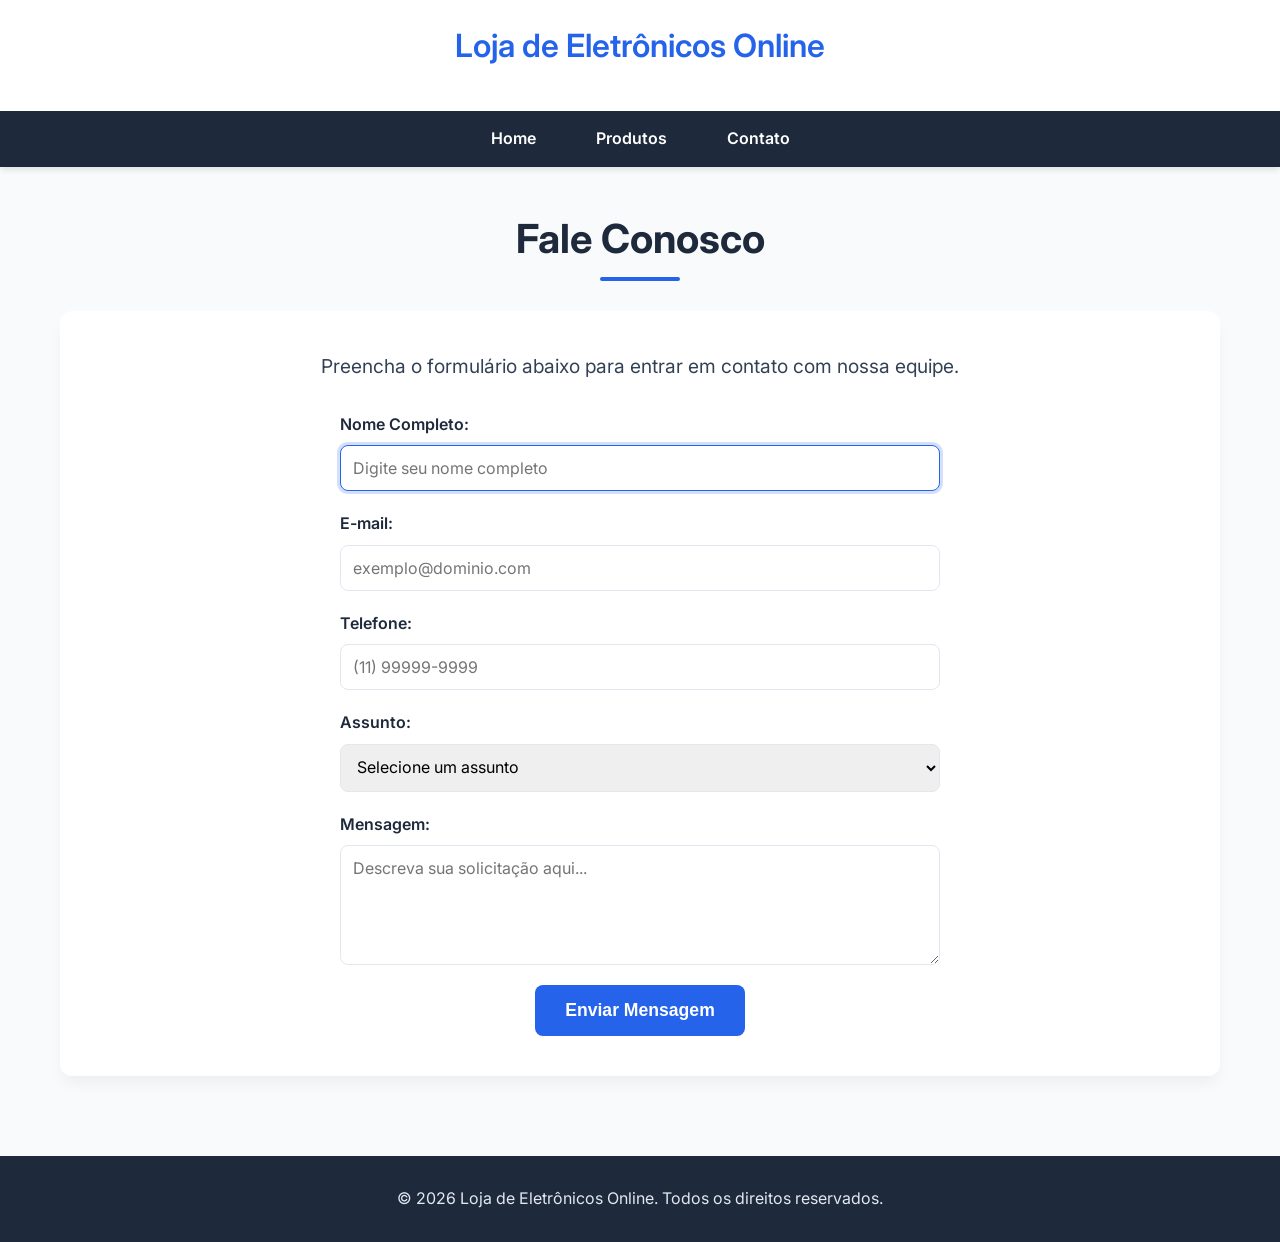
<file: contato.html>
<!DOCTYPE html>
<html lang="pt-BR">
<head>
    <meta charset="UTF-8">
    <meta name="viewport" content="width=device-width, initial-scale=1.0">
    <title>Loja de Eletrônicos Online - Contato</title>
    <link rel="stylesheet" href="style.css">
</head>
<body>
    <header>
        <h1>Loja de Eletrônicos Online</h1>
        <nav>
            <ul>
                <li><a href="index.html">Home</a></li>
                <li><a href="produtos.html">Produtos</a></li>
                <li><a href="contato.html">Contato</a></li>
            </ul>
        </nav>
    </header>

    <main>
        <h1 class="page-title">Fale Conosco</h1>

        <section>
            <p style="text-align: center; font-size: 1.2rem; margin-bottom: 30px;">
                Preencha o formulário abaixo para entrar em contato com nossa equipe.
            </p>

            <form class="contact-form" action="#" method="get">
                <div class="form-group">
                    <label for="nome">Nome Completo:</label>
                    <input type="text" id="nome" name="nome" placeholder="Digite seu nome completo" required autofocus autocomplete="name">
                </div>

                <div class="form-group">
                    <label for="email">E-mail:</label>
                    <input type="email" id="email" name="email" placeholder="exemplo@dominio.com" required autocomplete="email">
                </div>

                <div class="form-group">
                    <label for="telefone">Telefone:</label>
                    <input type="tel" id="telefone" name="telefone" placeholder="(11) 99999-9999" pattern="[0-9() -]+" required autocomplete="tel">
                </div>

                <div class="form-group">
                    <label for="assunto">Assunto:</label>
                    <select id="assunto" name="assunto" required>
                        <option value="" disabled selected>Selecione um assunto</option>
                        <option value="duvida">Dúvida sobre produto</option>
                        <option value="suporte">Suporte técnico</option>
                        <option value="reclamacao">Reclamação</option>
                        <option value="outro">Outro</option>
                    </select>
                </div>

                <div class="form-group">
                    <label for="mensagem">Mensagem:</label>
                    <textarea id="mensagem" name="mensagem" placeholder="Descreva sua solicitação aqui..." required maxlength="500"></textarea>
                </div>

                <button type="submit">Enviar Mensagem</button>
            </form>
        </section>
    </main>

    <footer>
        <p>&copy; 2026 Loja de Eletrônicos Online. Todos os direitos reservados.</p>
    </footer>

</body>
</html>
</file>
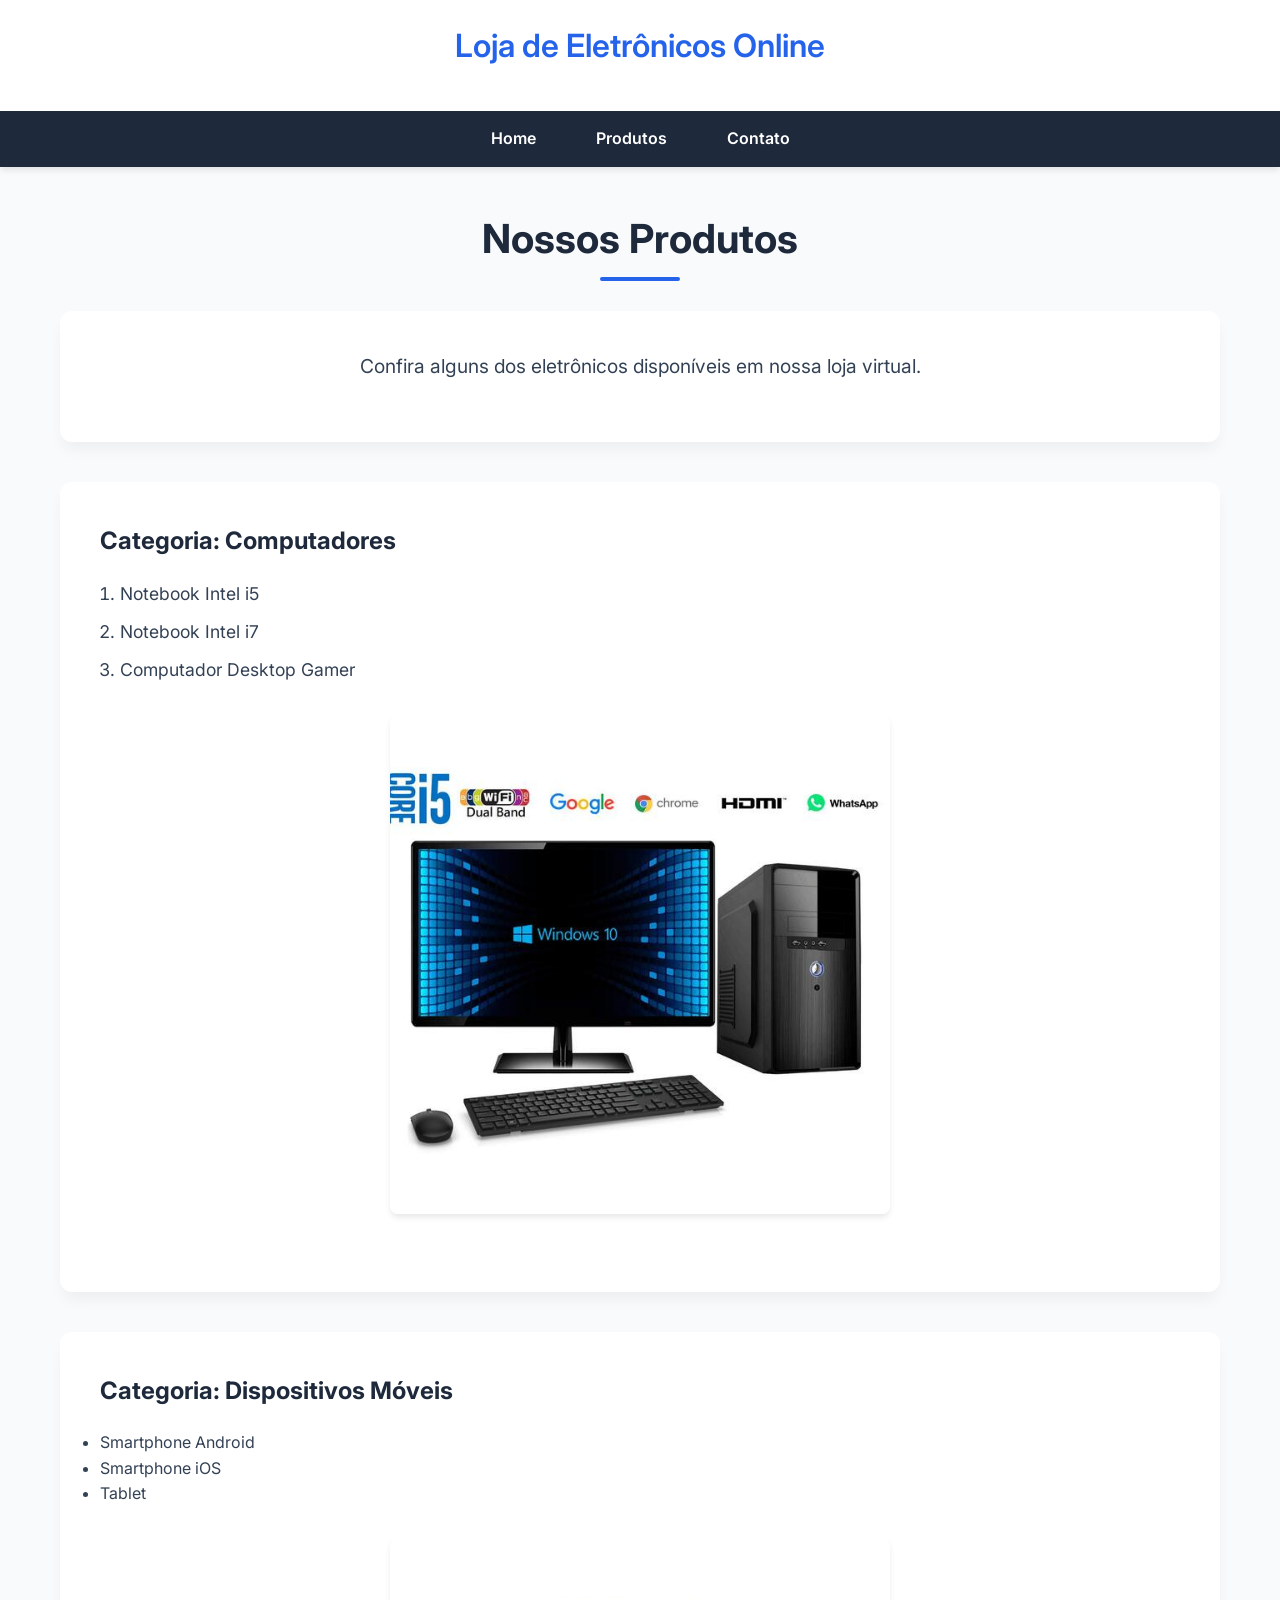
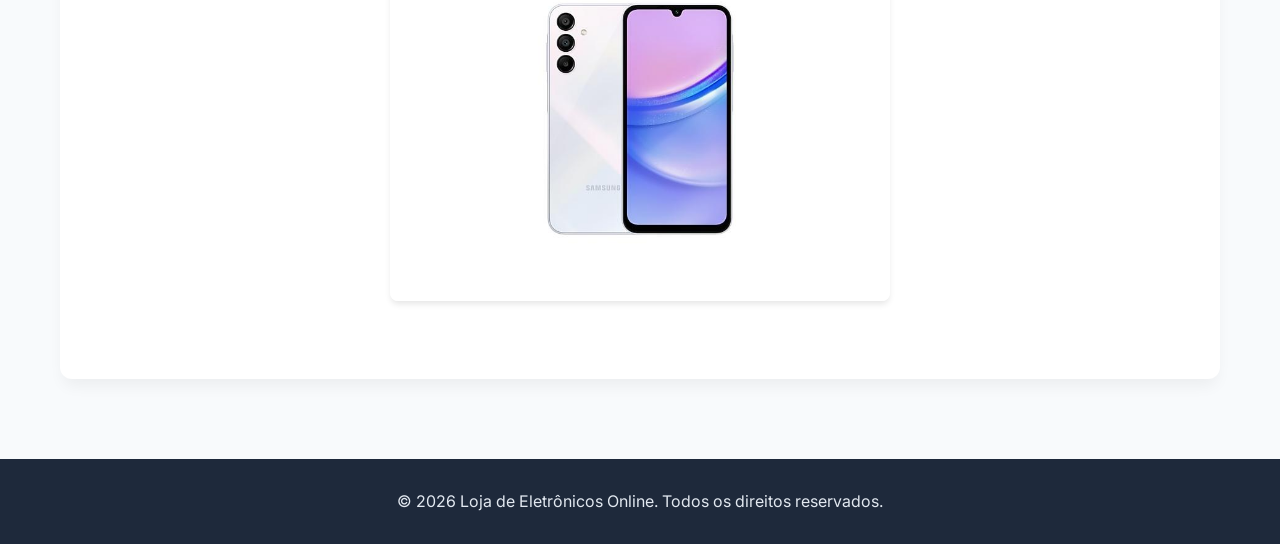
<file: produtos.html>
<!doctype html>
<html lang="pt-BR">
  <head>
    <meta charset="UTF-8" />
    <meta name="viewport" content="width=device-width, initial-scale=1.0" />
    <title>Loja de Eletrônicos Online - Produtos</title>
    <link rel="stylesheet" href="style.css" />
  </head>
  <body>
    <header>
      <h1>Loja de Eletrônicos Online</h1>
      <nav>
        <ul>
          <li><a href="index.html">Home</a></li>
          <li><a href="produtos.html">Produtos</a></li>
          <li><a href="contato.html">Contato</a></li>
        </ul>
      </nav>
    </header>

    <main>
      <h1 class="page-title">Nossos Produtos</h1>

      <section>
        <p style="text-align: center; font-size: 1.2rem">
          Confira alguns dos eletrônicos disponíveis em nossa loja virtual.
        </p>
      </section>

      <section>
        <h2>Categoria: Computadores</h2>
        <ol class="product-list">
          <li>Notebook Intel i5</li>
          <li>Notebook Intel i7</li>
          <li>Computador Desktop Gamer</li>
        </ol>
        <div class="media-container">
          <img src="imagens/computador.jpg" alt="Computador" width="500" />
        </div>
      </section>

      <section>
        <h2>Categoria: Dispositivos Móveis</h2>
        <ul class="product-list">
          <li>Smartphone Android</li>
          <li>Smartphone iOS</li>
          <li>Tablet</li>
        </ul>
        <div class="media-container">
          <img src="imagens/smartphone.jpg" alt="Smartphone" width="500" />
        </div>
      </section>
    </main>

    <footer>
      <p>
        &copy; 2026 Loja de Eletrônicos Online. Todos os direitos reservados.
      </p>
    </footer>
  </body>
</html>
</file>
<file: style.css>
@import url("https://fonts.googleapis.com/css2?family=Inter:wght@300;400;600&display=swap");

:root {
  --primary-color: #2563eb;
  --primary-hover: #1d4ed8;
  --secondary-color: #1e293b;
  --background-color: #f8fafc;
  --text-color: #334155;
  --white: #ffffff;
  --light-gray: #e2e8f0;
  --transition: all 0.3s ease;
}

* {
  margin: 0;
  padding: 0;
  box-sizing: border-box;
}

body {
  font-family: "Inter", sans-serif;
  background-color: var(--background-color);
  color: var(--text-color);
  line-height: 1.6;
  display: flex;
  flex-direction: column;
  min-height: 100vh;
}

/* Header & Navigation */
header {
  background-color: var(--white);
  box-shadow: 0 4px 6px -1px rgba(0, 0, 0, 0.1);
  position: sticky;
  top: 0;
  z-index: 1000;
}

header h1 {
  text-align: center;
  padding: 20px 0;
  color: var(--primary-color);
  font-size: 2rem;
  font-weight: 600;
}

nav {
  background-color: var(--secondary-color);
}

nav ul {
  list-style: none;
  display: flex;
  justify-content: center;
}

nav ul li {
  margin: 0;
}

nav ul li a {
  display: block;
  padding: 15px 30px;
  color: var(--white);
  text-decoration: none;
  font-weight: 600;
  transition: var(--transition);
}

nav ul li a:hover {
  background-color: var(--primary-color);
}

/* Main Content */
main {
  flex: 1;
  max-width: 1200px;
  margin: 40px auto;
  padding: 0 20px;
  width: 100%;
}

h1,
h2,
h3 {
  color: var(--secondary-color);
  margin-bottom: 20px;
}

h1.page-title {
  font-size: 2.5rem;
  text-align: center;
  margin-bottom: 40px;
  position: relative;
}

h1.page-title::after {
  content: "";
  width: 80px;
  height: 4px;
  background-color: var(--primary-color);
  position: absolute;
  bottom: -10px;
  left: 50%;
  transform: translateX(-50%);
  border-radius: 2px;
}

p {
  margin-bottom: 20px;
  font-size: 1.1rem;
}

/* Sections */
section {
  background-color: var(--white);
  border-radius: 12px;
  padding: 40px;
  margin-bottom: 40px;
  box-shadow: 0 10px 15px -3px rgba(0, 0, 0, 0.05);
  transition: var(--transition);
}

section:hover {
  transform: translateY(-5px);
  box-shadow: 0 20px 25px -5px rgba(0, 0, 0, 0.1);
}

/* Lists */
ul.category-list,
ol.product-list {
  margin-left: 20px;
  margin-bottom: 20px;
}

ul.category-list li,
ol.product-list li {
  margin-bottom: 10px;
  font-size: 1.1rem;
}

/* Images & Video */
.media-container {
  text-align: center;
  margin: 30px 0;
}

img {
  max-width: 100%;
  height: auto;
  border-radius: 8px;
  box-shadow: 0 4px 6px -1px rgba(0, 0, 0, 0.1);
  transition: var(--transition);
}

img:hover {
  transform: scale(1.02);
}

video {
  max-width: 100%;
  border-radius: 12px;
  box-shadow: 0 10px 15px -3px rgba(0, 0, 0, 0.1);
}

hr {
  border: none;
  border-top: 2px solid var(--light-gray);
  margin: 40px 0;
}

/* Footer */
footer {
  background-color: var(--secondary-color);
  color: var(--light-gray);
  text-align: center;
  padding: 30px 20px;
  margin-top: auto;
}

footer p {
  margin: 0;
  font-size: 1rem;
}

/* Form Styling (Contato) */
.contact-form {
  display: flex;
  flex-direction: column;
  gap: 20px;
  max-width: 600px;
  margin: 0 auto;
}

.form-group {
  display: flex;
  flex-direction: column;
  text-align: left;
}

.form-group label {
  font-weight: 600;
  margin-bottom: 8px;
  color: var(--secondary-color);
}

.form-group input,
.form-group select,
.form-group textarea {
  padding: 12px;
  border: 1px solid var(--light-gray);
  border-radius: 8px;
  font-family: inherit;
  font-size: 1rem;
  transition: var(--transition);
}

.form-group input:focus,
.form-group select:focus,
.form-group textarea:focus {
  outline: none;
  border-color: var(--primary-color);
  box-shadow: 0 0 0 3px rgba(37, 99, 235, 0.2);
}

.form-group textarea {
  resize: vertical;
  min-height: 120px;
}

button[type="submit"] {
  background-color: var(--primary-color);
  color: var(--white);
  border: none;
  padding: 15px 30px;
  font-size: 1.1rem;
  font-weight: 600;
  border-radius: 8px;
  cursor: pointer;
  transition: var(--transition);
  align-self: center;
}

button[type="submit"]:hover {
  background-color: var(--primary-hover);
  transform: translateY(-2px);
  box-shadow: 0 4px 6px -1px rgba(37, 99, 235, 0.3);
}

button[type="submit"]:active {
  transform: translateY(0);
}

/* Responsive */
@media (max-width: 768px) {
  nav ul {
    flex-direction: column;
  }

  nav ul li a {
    text-align: center;
    border-bottom: 1px solid rgba(255, 255, 255, 0.1);
  }

  .page-title {
    font-size: 2rem;
  }

  section {
    padding: 20px;
  }
}
</file>
